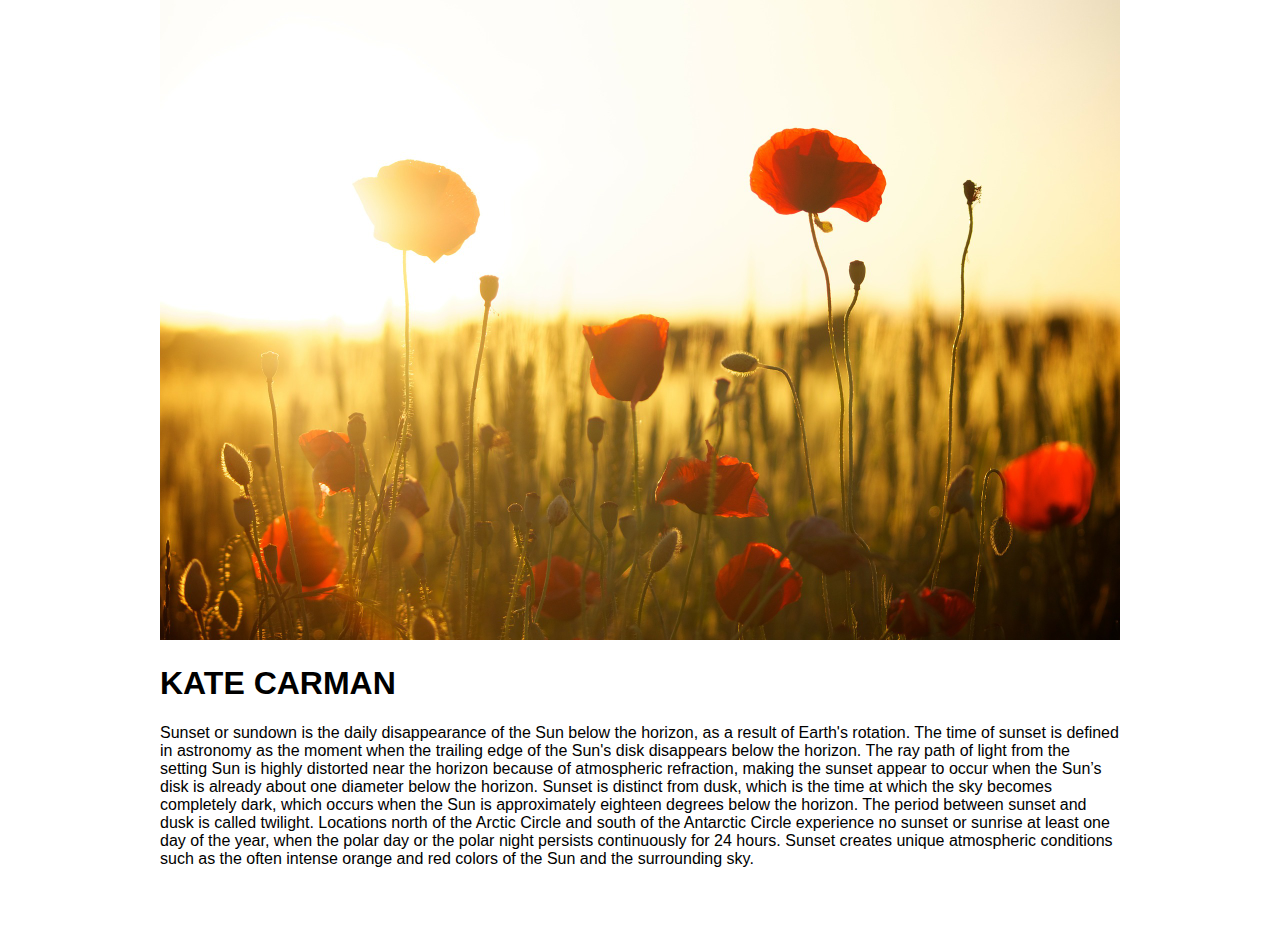
<file: index.html>
<!DOCTYPE html>
<html>
<head>
<meta charset="utf-8">
<meta name="viewport" content="width=device-width, initial-scale=1">
<title>Media Query Demo</title>
<link href="normalize.css" rel="stylesheet">
<link href="sunset1.css" rel="stylesheet">
</head>

<body>

<img class="sunset" src="sunset.jpg" alt="banner">

<h1>KATE CARMAN</h1>
<p>
Sunset or sundown is the daily disappearance of the Sun below the horizon, as a result of Earth's rotation.

The time of sunset is defined in astronomy as the moment when the trailing edge of the Sun's disk disappears below the horizon. The ray path of light from the setting Sun is highly distorted near the horizon because of atmospheric refraction, making the sunset appear to occur when the Sun’s disk is already about one diameter below the horizon. Sunset is distinct from dusk, which is the time at which the sky becomes completely dark, which occurs when the Sun is approximately eighteen degrees below the horizon. The period between sunset and dusk is called twilight.

Locations north of the Arctic Circle and south of the Antarctic Circle experience no sunset or sunrise at least one day of the year, when the polar day or the polar night persists continuously for 24 hours.

Sunset creates unique atmospheric conditions such as the often intense orange and red colors of the Sun and the surrounding sky.
</p>



</body>

</html>
</file>
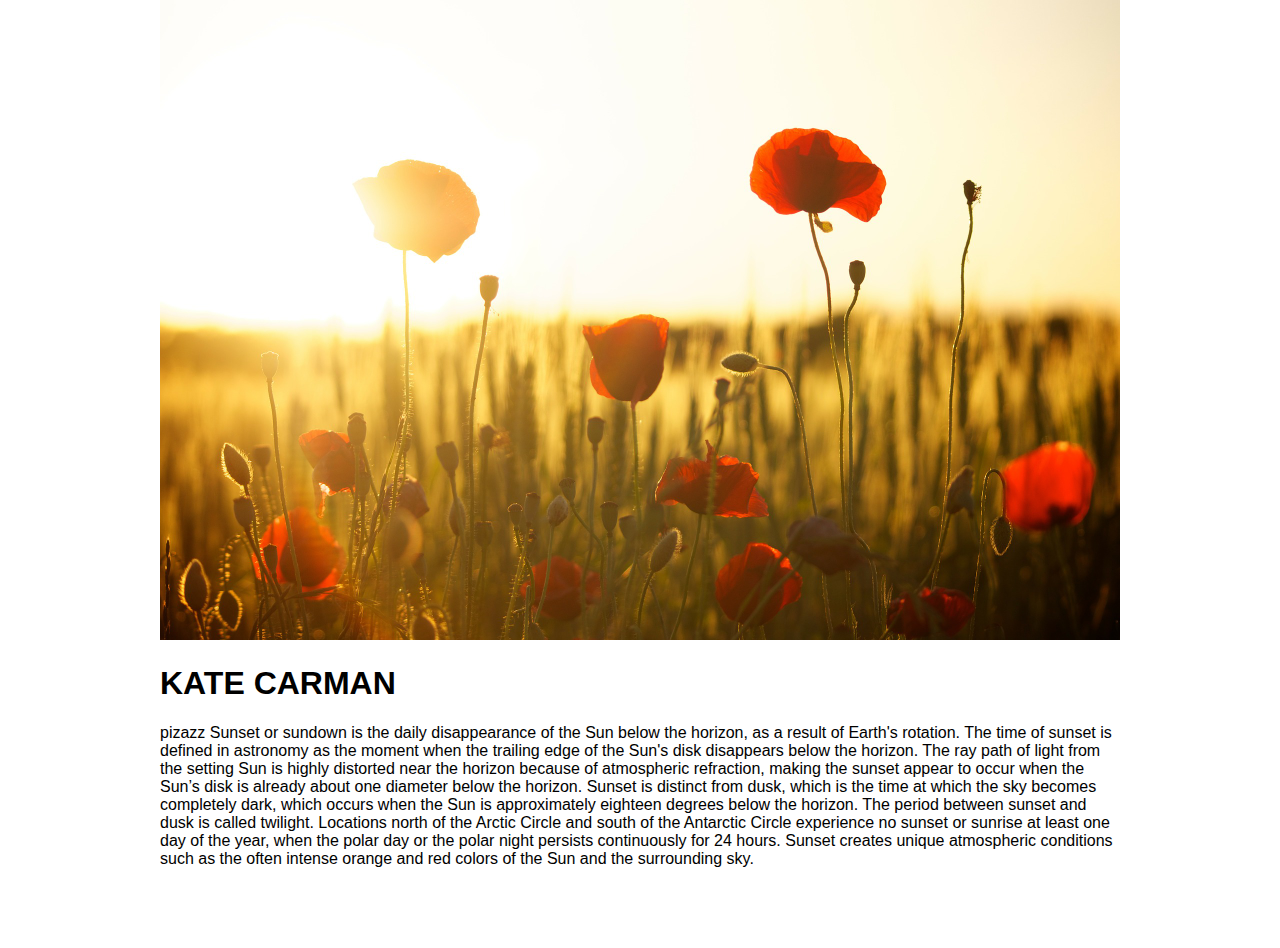
<file: index-k8.html>
<!DOCTYPE html>
<html>
<head>
<meta charset="utf-8">
<meta name="viewport" content="width=device-width, initial-scale=1">
<title>Media Query Demo</title>
<link href="normalize.css" rel="stylesheet">
<link href="sunset1.css" rel="stylesheet">
</head>

<body>

<img class="sunset" src="sunset.jpg" alt="banner">

<h1>KATE CARMAN</h1>
<p>
pizazz Sunset or sundown is the daily disappearance of the Sun below the horizon, as a result of Earth's rotation.

The time of sunset is defined in astronomy as the moment when the trailing edge of the Sun's disk disappears below the horizon. The ray path of light from the setting Sun is highly distorted near the horizon because of atmospheric refraction, making the sunset appear to occur when the Sun’s disk is already about one diameter below the horizon. Sunset is distinct from dusk, which is the time at which the sky becomes completely dark, which occurs when the Sun is approximately eighteen degrees below the horizon. The period between sunset and dusk is called twilight.

Locations north of the Arctic Circle and south of the Antarctic Circle experience no sunset or sunrise at least one day of the year, when the polar day or the polar night persists continuously for 24 hours.

Sunset creates unique atmospheric conditions such as the often intense orange and red colors of the Sun and the surrounding sky.
</p>



</body>

</html>
</file>
<file: sunset1.css>
body {
	width: 960px;
	margin: 0 auto;
	padding-bottom: 5%;
}

.sunset {
	max-width: 100%;
}

/* Add a media query to change the background to color to yellow when the width is more than 480px*/



/* Add a media query to change the line-height of the paragraph to 180% when width is more than 768px. Also, change the font size to 1.2em */


/* Add a media query to make the headline 5em when the width is more than 992px */



/* Add a media query to change the background color to orange and the text to white, when the width is more than 1200px */



/* Add a media query to remove the image and make the text red when the user hits print in their browser */
</file>
